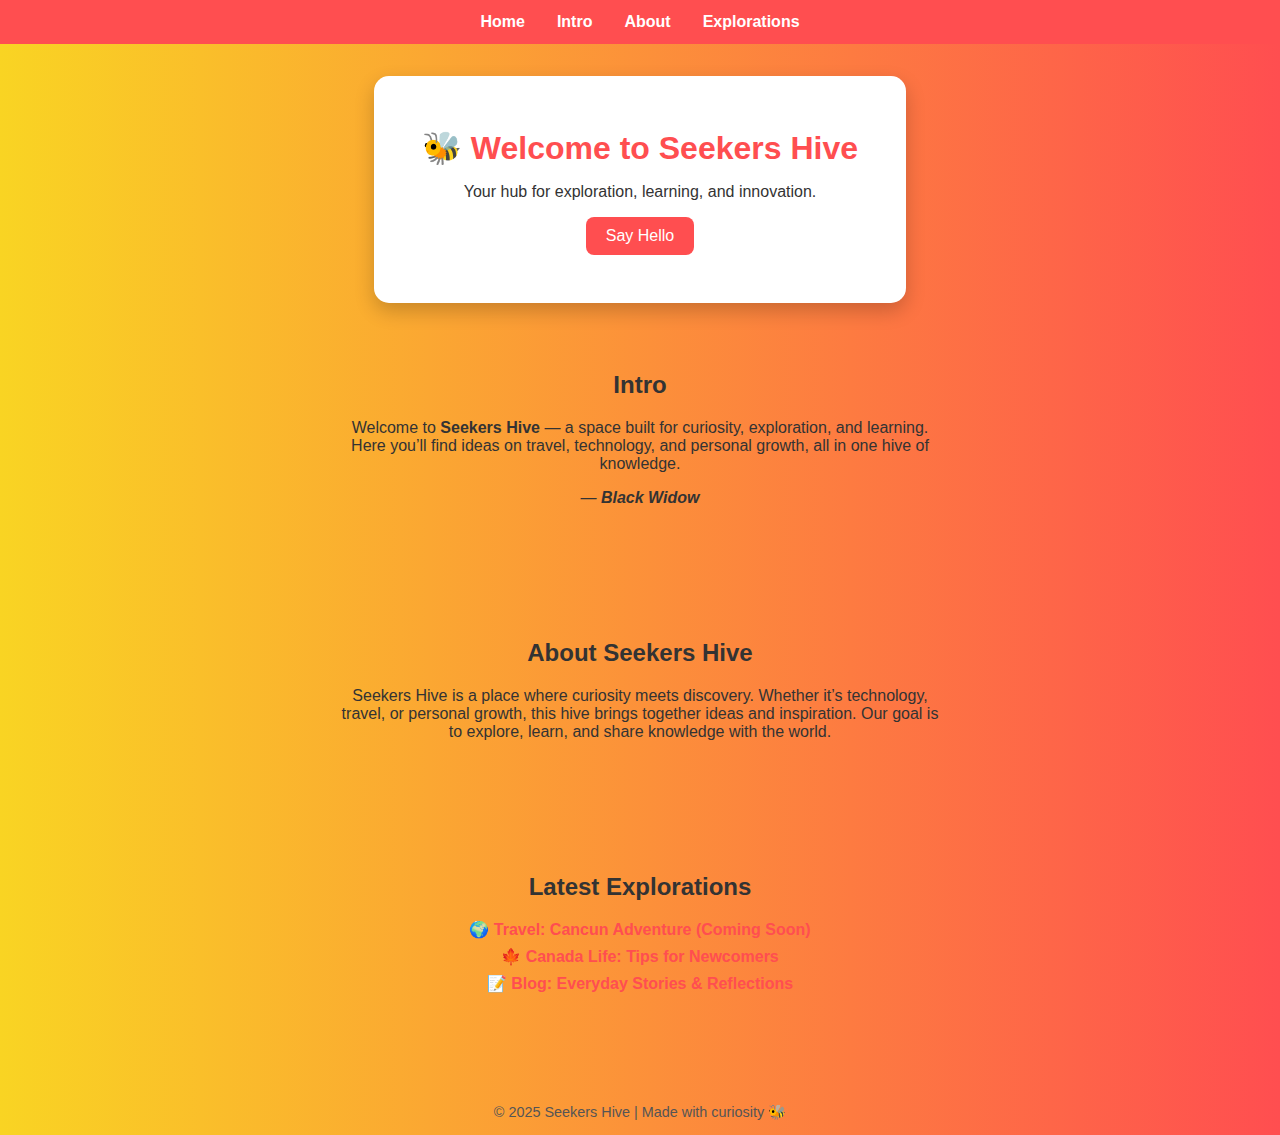
<file: index.html>
<!DOCTYPE html>
<html lang="en">
<head>
  <meta charset="UTF-8">
  <meta name="viewport" content="width=device-width, initial-scale=1.0">
  <title>Seekers Hive</title>
  <link rel="stylesheet" href="style.css">
</head>
<body>

  <!-- Navigation Bar -->
  <nav class="navbar">
    <ul>
      <li><a href="#home">Home</a></li>
      <li><a href="#intro">Intro</a></li>
      <li><a href="#about">About</a></li>
      <li><a href="#explorations">Explorations</a></li>
    </ul>
  </nav>

  <!-- Home Section -->
  <div class="container" id="home">
    <h1>🐝 Welcome to Seekers Hive</h1>
    <p>Your hub for exploration, learning, and innovation.</p>
    <button id="clickMe">Say Hello</button>
    <p id="message"></p>
  </div>

  <!-- Intro Section -->
  <section class="section" id="intro">
    <h2>Intro</h2>
    <p>
      Welcome to <strong>Seekers Hive</strong> — a space built for curiosity, exploration, and learning.  
      Here you’ll find ideas on travel, technology, and personal growth, all in one hive of knowledge.  
    </p>
    <p><em>— <strong>Black Widow</strong></em></p>
  </section>

  <!-- About Section -->
  <section class="section" id="about">
    <h2>About Seekers Hive</h2>
    <p>
      Seekers Hive is a place where curiosity meets discovery. 
      Whether it’s technology, travel, or personal growth, 
      this hive brings together ideas and inspiration. 
      Our goal is to explore, learn, and share knowledge with the world.
    </p>
  </section>

  <!-- Latest Explorations Section -->
  <section class="section" id="explorations">
    <h2>Latest Explorations</h2>
    <ul>
      <li><a href="#">🌍 Travel: Cancun Adventure (Coming Soon)</a></li>
      <li><a href="#">🍁 Canada Life: Tips for Newcomers</a></li>
      <li><a href="blog.html">📝 Blog: Everyday Stories & Reflections</a></li>
    </ul>
  </section>

  <footer>
    <p>© 2025 Seekers Hive | Made with curiosity 🐝</p>
  </footer>

  <script src="script.js"></script>
</body>
</html>
</file>
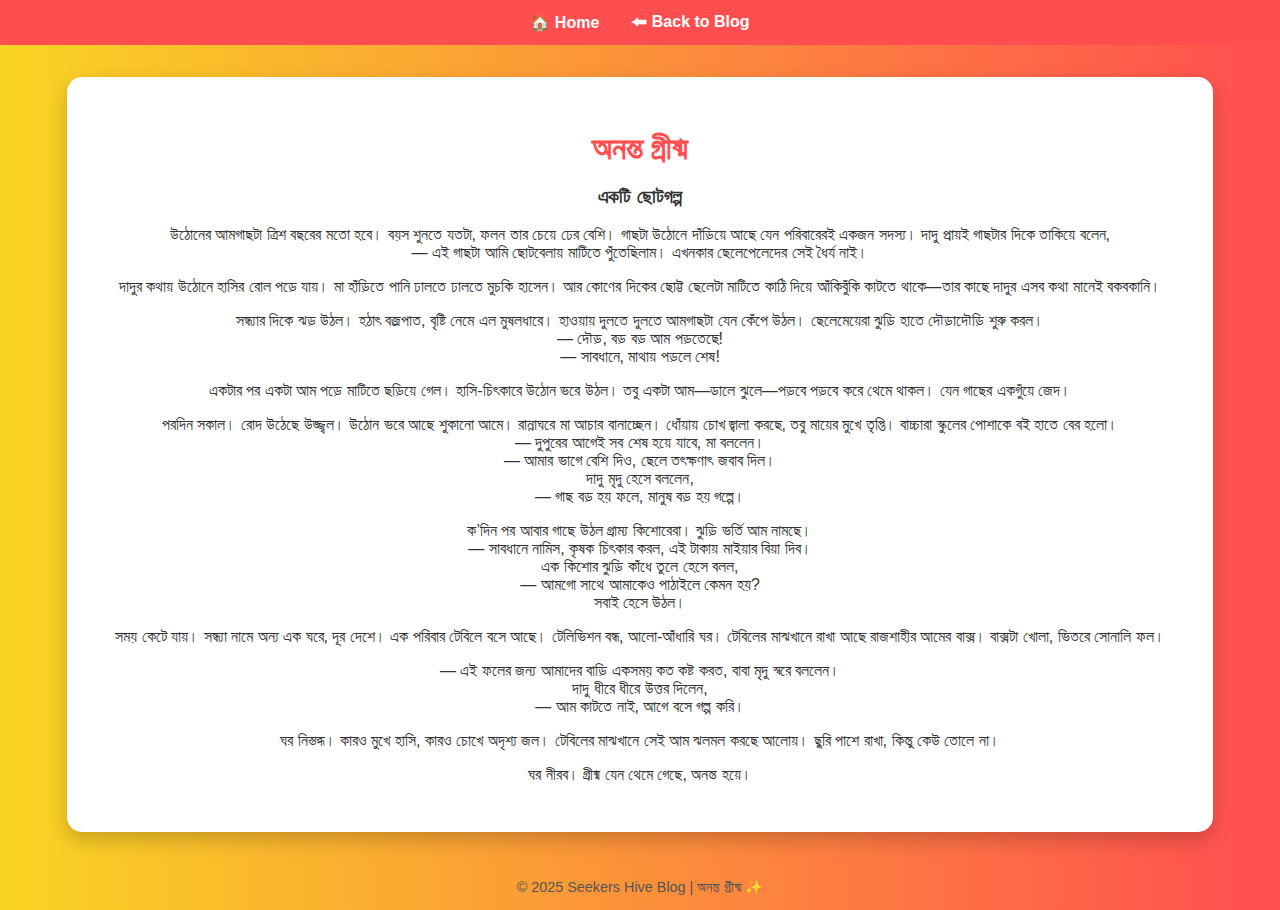
<file: blog-page-1.html>
<!DOCTYPE html>
<html lang="bn">
<head>
  <meta charset="UTF-8">
  <meta name="viewport" content="width=device-width, initial-scale=1.0">
  <title>অনন্ত গ্রীষ্ম | Seekers Hive Blog</title>
  <link rel="stylesheet" href="style.css">
</head>
<body>

  <!-- Navigation -->
  <nav class="navbar">
    <ul>
      <li><a href="index.html">🏠 Home</a></li>
      <li><a href="index.html#explorations">⬅ Back to Blog</a></li>
    </ul>
  </nav>

  <!-- Story Content -->
  <div class="container">
    <h1>অনন্ত গ্রীষ্ম</h1>
    <h3>একটি ছোটগল্প</h3>
    <p>
      উঠোনের আমগাছটা ত্রিশ বছরের মতো হবে। বয়স শুনতে যতটা, ফলন তার চেয়ে ঢের বেশি।
      গাছটা উঠোনে দাঁড়িয়ে আছে যেন পরিবারেরই একজন সদস্য। দাদু প্রায়ই গাছটার দিকে তাকিয়ে বলেন,<br>
      — এই গাছটা আমি ছোটবেলায় মাটিতে পুঁতেছিলাম। এখনকার ছেলেপেলেদের সেই ধৈর্য নাই।
    </p>

    <p>
      দাদুর কথায় উঠোনে হাসির রোল পড়ে যায়। মা হাঁড়িতে পানি ঢালতে ঢালতে মুচকি হাসেন।
      আর কোণের দিকের ছোট্ট ছেলেটা মাটিতে কাঠি দিয়ে আঁকিবুঁকি কাটতে থাকে—তার কাছে দাদুর এসব কথা মানেই বকবকানি।
    </p>

    <p>
      সন্ধ্যার দিকে ঝড় উঠল। হঠাৎ বজ্রপাত, বৃষ্টি নেমে এল মুষলধারে। হাওয়ায় দুলতে দুলতে আমগাছটা যেন কেঁপে উঠল।
      ছেলেমেয়েরা ঝুড়ি হাতে দৌড়াদৌড়ি শুরু করল।<br>
      — দৌড়, বড় বড় আম পড়তেছে!<br>
      — সাবধানে, মাথায় পড়লে শেষ!
    </p>

    <p>
      একটার পর একটা আম পড়ে মাটিতে ছড়িয়ে গেল। হাসি-চিৎকারে উঠোন ভরে উঠল।
      তবু একটা আম—ডালে ঝুলে—পড়বে পড়বে করে থেমে থাকল। যেন গাছের একগুঁয়ে জেদ।
    </p>

    <p>
      পরদিন সকাল। রোদ উঠেছে উজ্জ্বল। উঠোন ভরে আছে শুকানো আমে। রান্নাঘরে মা আচার বানাচ্ছেন।
      ধোঁয়ায় চোখ জ্বালা করছে, তবু মায়ের মুখে তৃপ্তি।  
      বাচ্চারা স্কুলের পোশাকে বই হাতে বের হলো।<br>
      — দুপুরের আগেই সব শেষ হয়ে যাবে, মা বললেন।<br>
      — আমার ভাগে বেশি দিও, ছেলে তৎক্ষণাৎ জবাব দিল।<br>
      দাদু মৃদু হেসে বললেন,<br>
      — গাছ বড় হয় ফলে, মানুষ বড় হয় গল্পে।
    </p>

    <p>
      ক’দিন পর আবার গাছে উঠল গ্রাম্য কিশোরেরা। ঝুড়ি ভর্তি আম নামছে।<br>
      — সাবধানে নামিস, কৃষক চিৎকার করল, এই টাকায় মাইয়ার বিয়া দিব।<br>
      এক কিশোর ঝুড়ি কাঁধে তুলে হেসে বলল,<br>
      — আমগো সাথে আমাকেও পাঠাইলে কেমন হয়?<br>
      সবাই হেসে উঠল।
    </p>

    <p>
      সময় কেটে যায়। সন্ধ্যা নামে অন্য এক ঘরে, দূর দেশে।  
      এক পরিবার টেবিলে বসে আছে। টেলিভিশন বন্ধ, আলো-আঁধারি ঘর।  
      টেবিলের মাঝখানে রাখা আছে রাজশাহীর আমের বাক্স। বাক্সটা খোলা, ভিতরে সোনালি ফল।
    </p>

    <p>
      — এই ফলের জন্য আমাদের বাড়ি একসময় কত কষ্ট করত, বাবা মৃদু স্বরে বললেন।<br>
      দাদু ধীরে ধীরে উত্তর দিলেন,<br>
      — আম কাটতে নাই, আগে বসে গল্প করি।
    </p>

    <p>
      ঘর নিস্তব্ধ। কারও মুখে হাসি, কারও চোখে অদৃশ্য জল।  
      টেবিলের মাঝখানে সেই আম ঝলমল করছে আলোয়।  
      ছুরি পাশে রাখা, কিন্তু কেউ তোলে না।
    </p>

    <p>
      ঘর নীরব।  
      গ্রীষ্ম যেন থেমে গেছে, অনন্ত হয়ে।
    </p>
  </div>

  <footer>
    <p>© 2025 Seekers Hive Blog | অনন্ত গ্রীষ্ম ✨</p>
  </footer>

</body>
</html>
</file>
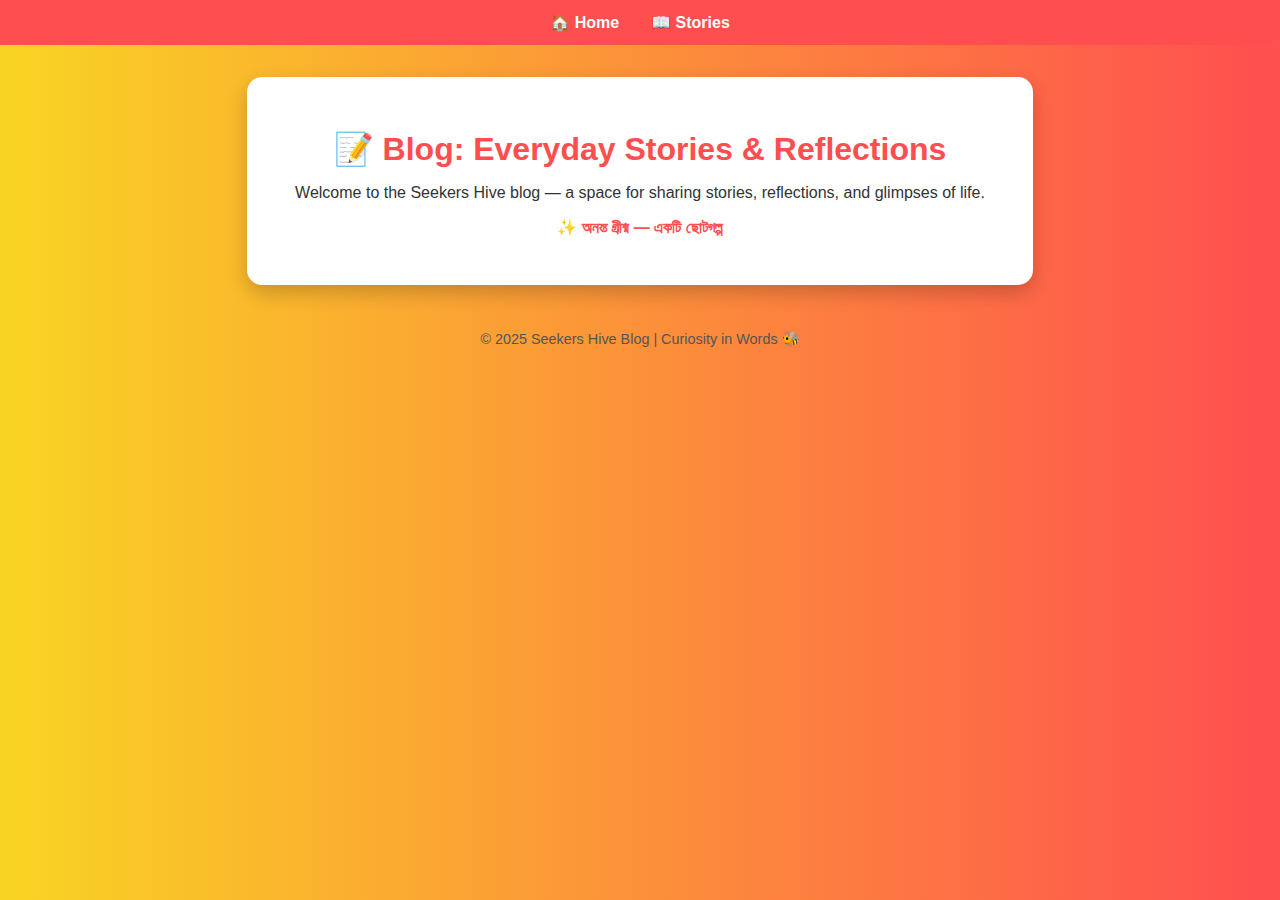
<file: blog.html>
<!DOCTYPE html>
<html lang="en">
<head>
  <meta charset="UTF-8">
  <meta name="viewport" content="width=device-width, initial-scale=1.0">
  <title>Blog | Seekers Hive</title>
  <link rel="stylesheet" href="style.css">
</head>
<body>

  <!-- Navigation -->
  <nav class="navbar">
    <ul>
      <li><a href="index.html">🏠 Home</a></li>
      <li><a href="#stories">📖 Stories</a></li>
    </ul>
  </nav>

  <!-- Blog Index -->
  <div class="container" id="stories">
    <h1>📝 Blog: Everyday Stories & Reflections</h1>
    <p>Welcome to the Seekers Hive blog — a space for sharing stories, reflections, and glimpses of life.</p>

    <ul>
      <li><a href="blog-page-1.html">✨ অনন্ত গ্রীষ্ম — একটি ছোটগল্প</a></li>
      <!-- Future stories can be added here -->
    </ul>
  </div>

  <footer>
    <p>© 2025 Seekers Hive Blog | Curiosity in Words 🐝</p>
  </footer>

</body>
</html>
</file>
<file: style.css>
body {
  margin: 0;
  padding: 0;
  font-family: "Segoe UI", Tahoma, Geneva, Verdana, sans-serif;
  background: linear-gradient(to right, #f9d423, #ff4e50);
  color: #333;
  display: flex;
  flex-direction: column;
  align-items: center;
  justify-content: flex-start;
  min-height: 100vh;
}

/* Navbar */
.navbar {
  position: sticky;
  top: 0;
  width: 100%;
  background: #ff4e50;
  padding: 0.8rem;
  z-index: 1000;
}

.navbar ul {
  list-style: none;
  display: flex;
  justify-content: center;
  margin: 0;
  padding: 0;
  flex-wrap: wrap;
}

.navbar li {
  margin: 0 1rem;
}

.navbar a {
  color: white;
  text-decoration: none;
  font-weight: bold;
  transition: opacity 0.3s;
}

.navbar a:hover {
  opacity: 0.8;
}

/* Smooth scroll */
html {
  scroll-behavior: smooth;
}

.container {
  text-align: center;
  background: white;
  padding: 2rem 3rem;
  margin-top: 2rem;
  border-radius: 15px;
  box-shadow: 0 8px 20px rgba(0, 0, 0, 0.2);
}

h1 {
  margin-bottom: 1rem;
  color: #ff4e50;
}

button {
  background: #ff4e50;
  border: none;
  padding: 10px 20px;
  font-size: 1rem;
  color: white;
  border-radius: 8px;
  cursor: pointer;
  transition: background 0.3s;
}

button:hover {
  background: #e63c3c;
}

/* Sections */
.section {
  margin: 2rem auto;
  max-width: 600px;
  padding: 1rem;
  text-align: center;
}

ul {
  list-style: none;
  padding: 0;
}

ul li {
  margin: 0.5rem 0;
}

ul li a {
  color: #ff4e50;
  text-decoration: none;
  font-weight: bold;
}

ul li a:hover {
  text-decoration: underline;
}

footer {
  text-align: center;
  margin-top: 2rem;
  font-size: 0.9rem;
  color: #555;
}

/* Hidden class for toggle */
.hidden {
  display: none;
}
</file>
